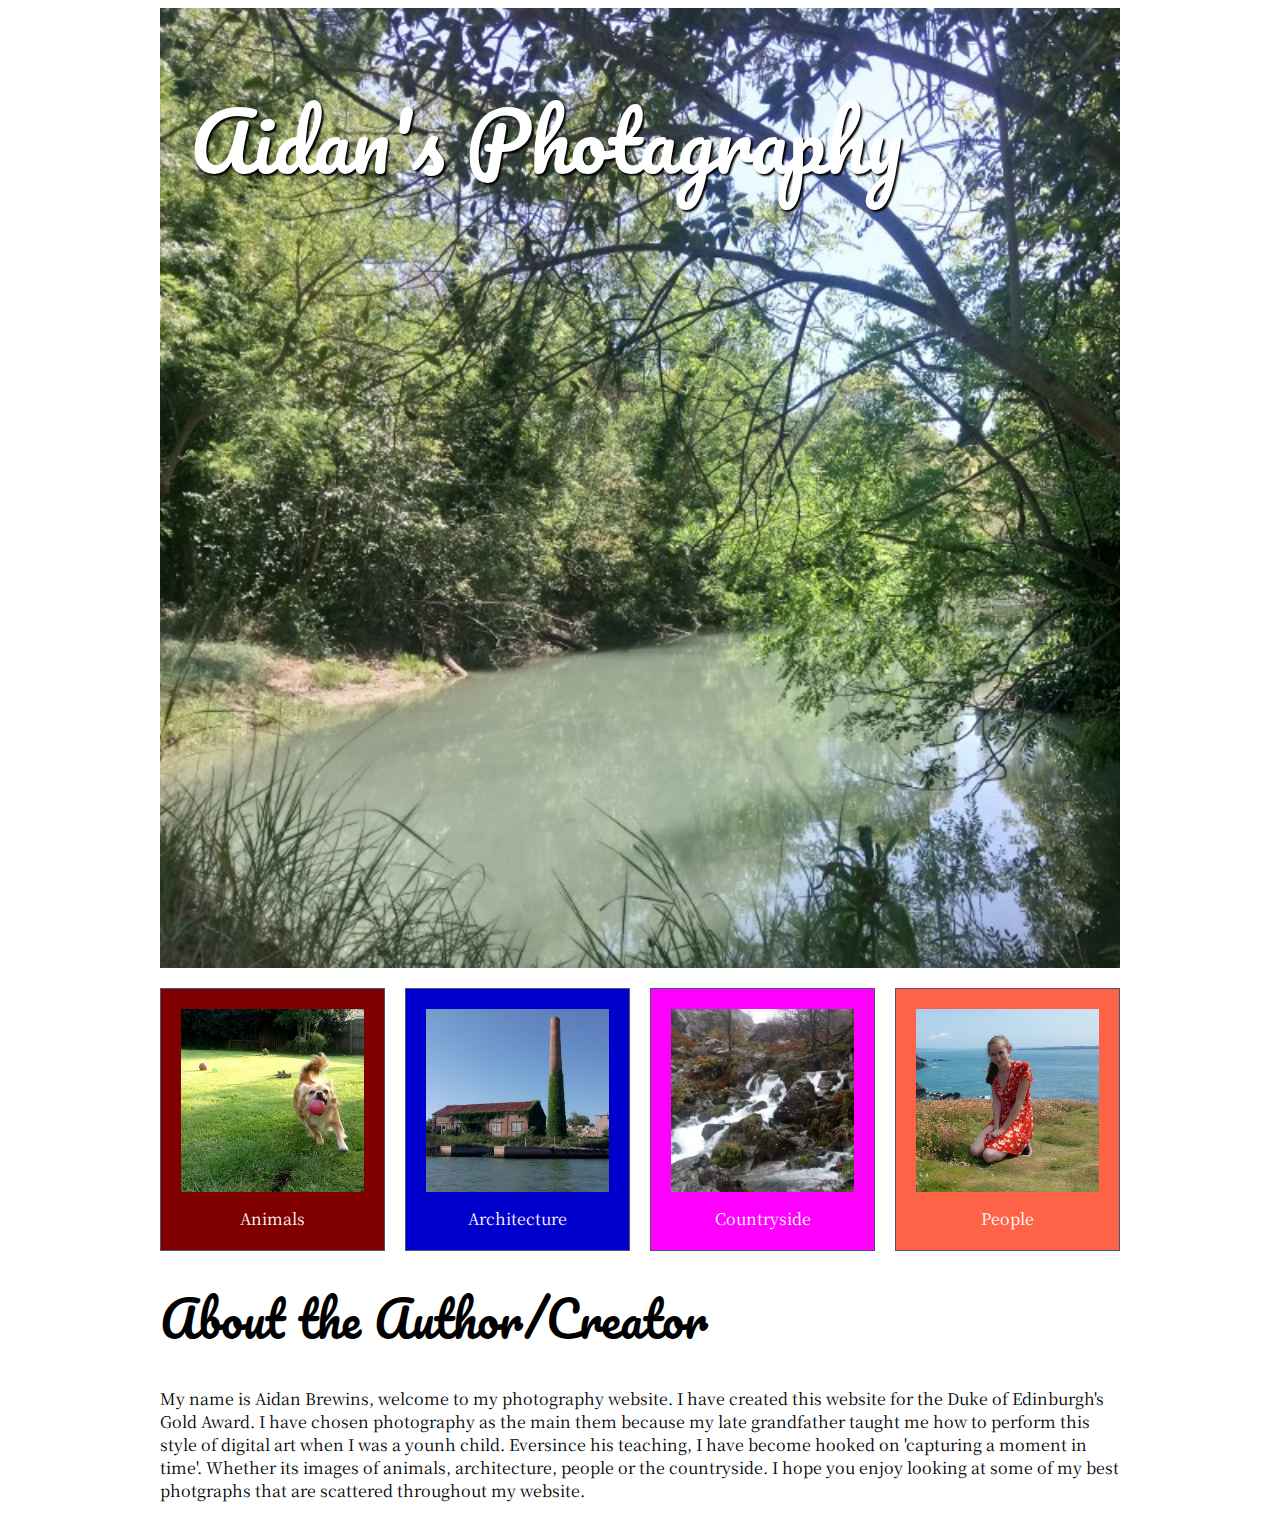
<file: index.html>
<!doctype html>
<html lang="en">
<head>
  <meta charset="utf-8">

  <title>Aidans-Photagraphy-Experience</title>
  <meta name="description" content="A compilation of the best Photos from Aidan Brewins..">
  <meta name="author" content="Aidan Brewins">
<link href="https://fonts.googleapis.com/css?family=Noto+Serif+JP|Pacifico" rel="stylesheet">
<link rel="stylesheet" href="css/styles.css?v=1.0">

</head>

<body>
	<div class = "container">
	<div class = "content">
	<section class="banner">
<h1>Aidan's Photagraphy</h1>
</section>
	<ul class="category-list">
		<li class = "animals"><a href="animals.html"><figure><img src = "Thumbnail/animals.jpg"/><figcaption>Animals</figcaption></figure></a></li>
		<li class = "architecture"><a href="architecture.html"><figure><img src = "Thumbnail/architecture.jpg"/><figcaption>Architecture</figcaption></figure></a></li>
		<li class = "countryside"><a href="countryside.html"><figure><img src = "Thumbnail/countryside.jpg"/><figcaption>Countryside</figcaption></figure></a></li>
		<li class = "people"><a href="people.html"><figure><img src = "Thumbnail/people.jpg"/><figcaption>People</figcaption></figure></a></li>
</ul>
	<h2>About the Author/Creator</h2>
	<p>My name is Aidan Brewins, welcome to my photography website. I have created this website for the Duke of Edinburgh's Gold Award.
	   I have chosen photography as the main them because my late grandfather taught me how to perform this style of digital art when I was a younh child.
	   Eversince his teaching, I have become hooked on 'capturing a moment in time'. Whether its images of animals, architecture, people or the countryside. 
	   I hope you enjoy looking at some of my best photgraphs that are scattered throughout my website.</p>

</div>
</div>
</body>
</html>

<!-- TO DO-->
<!---We need to look at two column side by side layout for portrait images-->
</file>
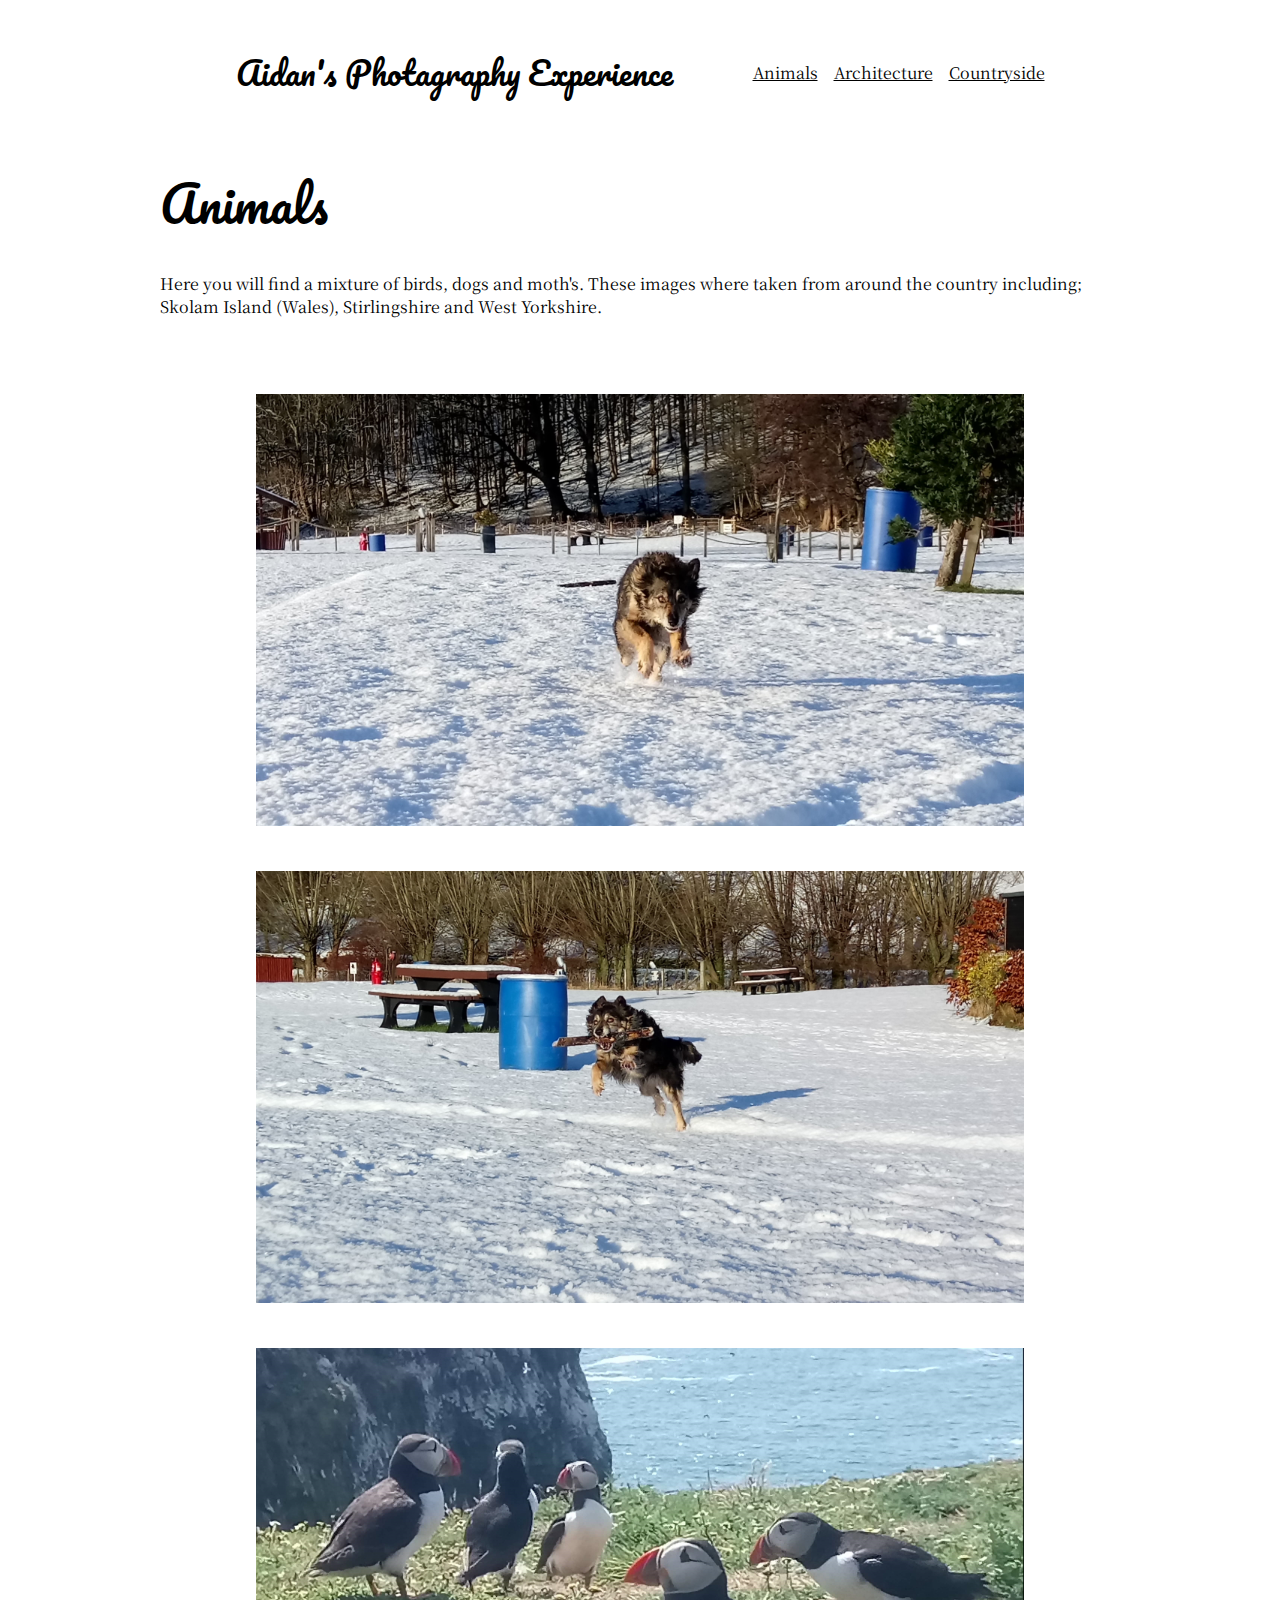
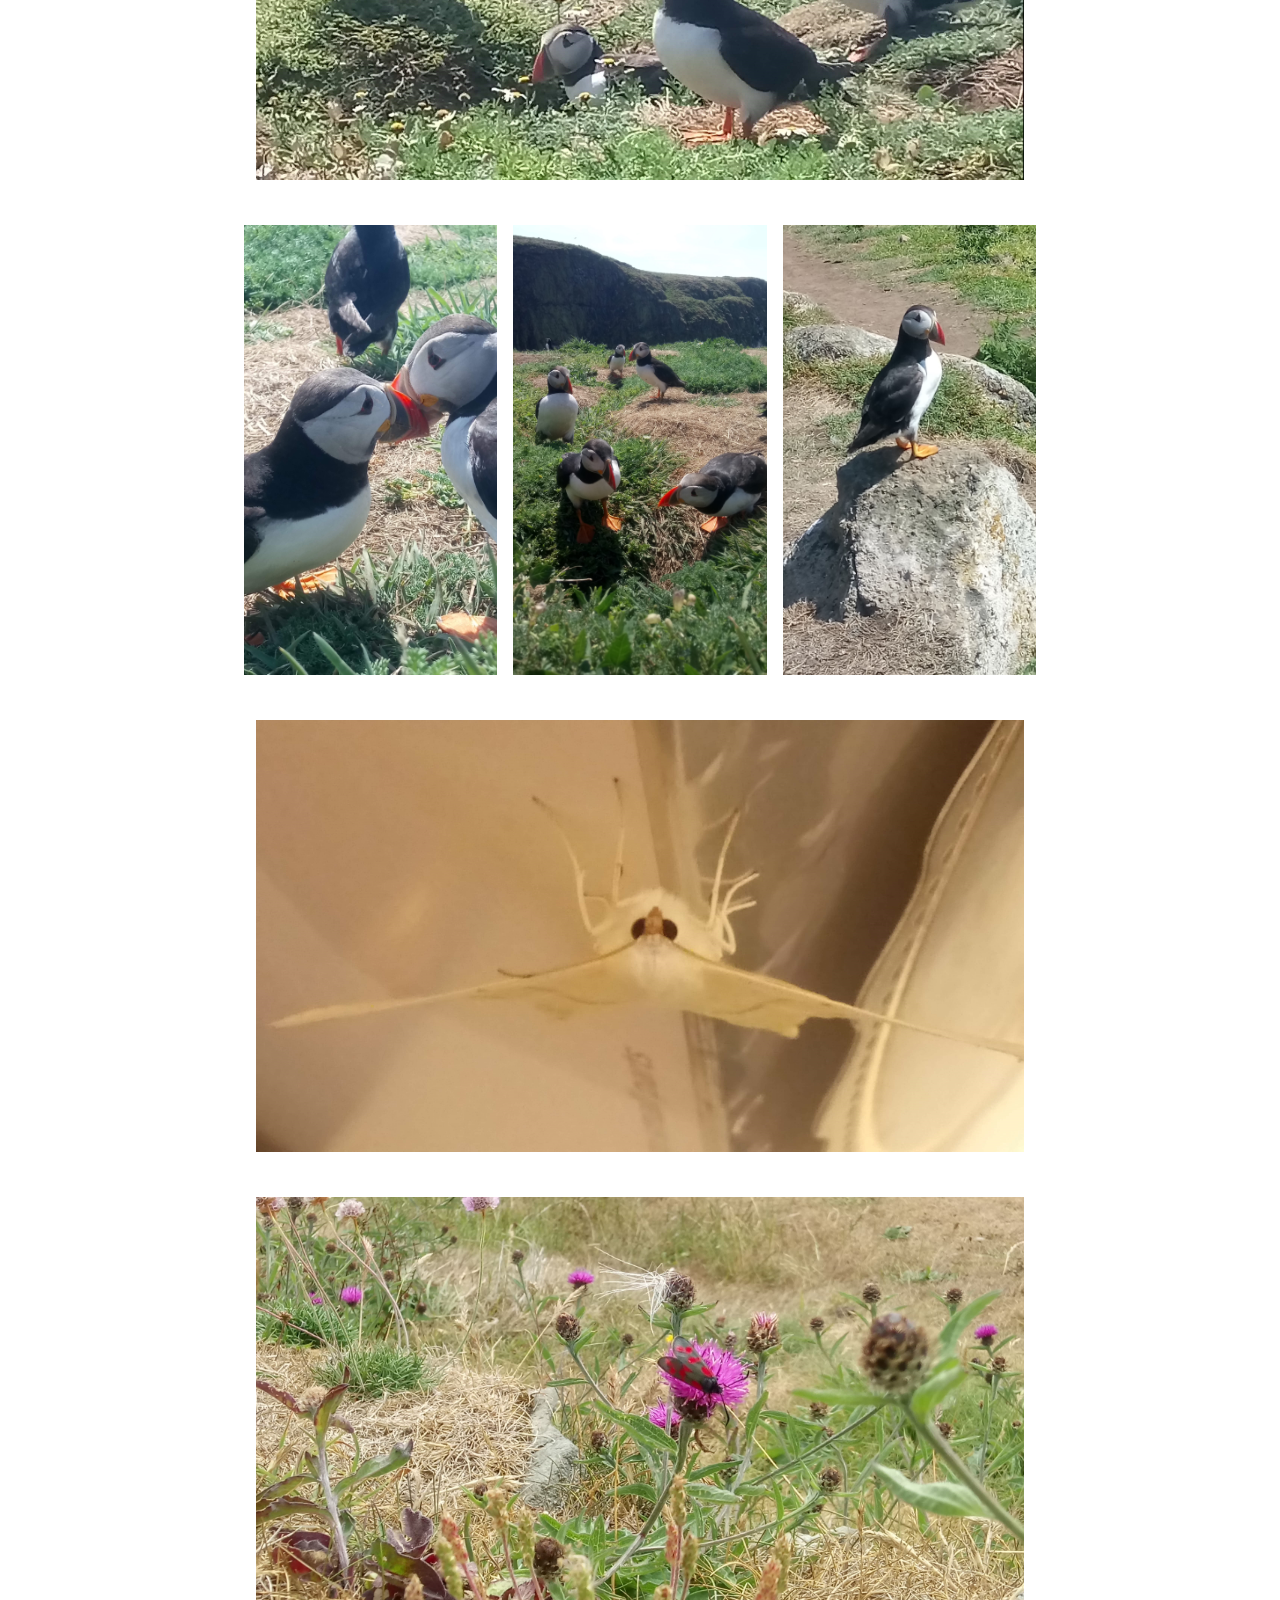
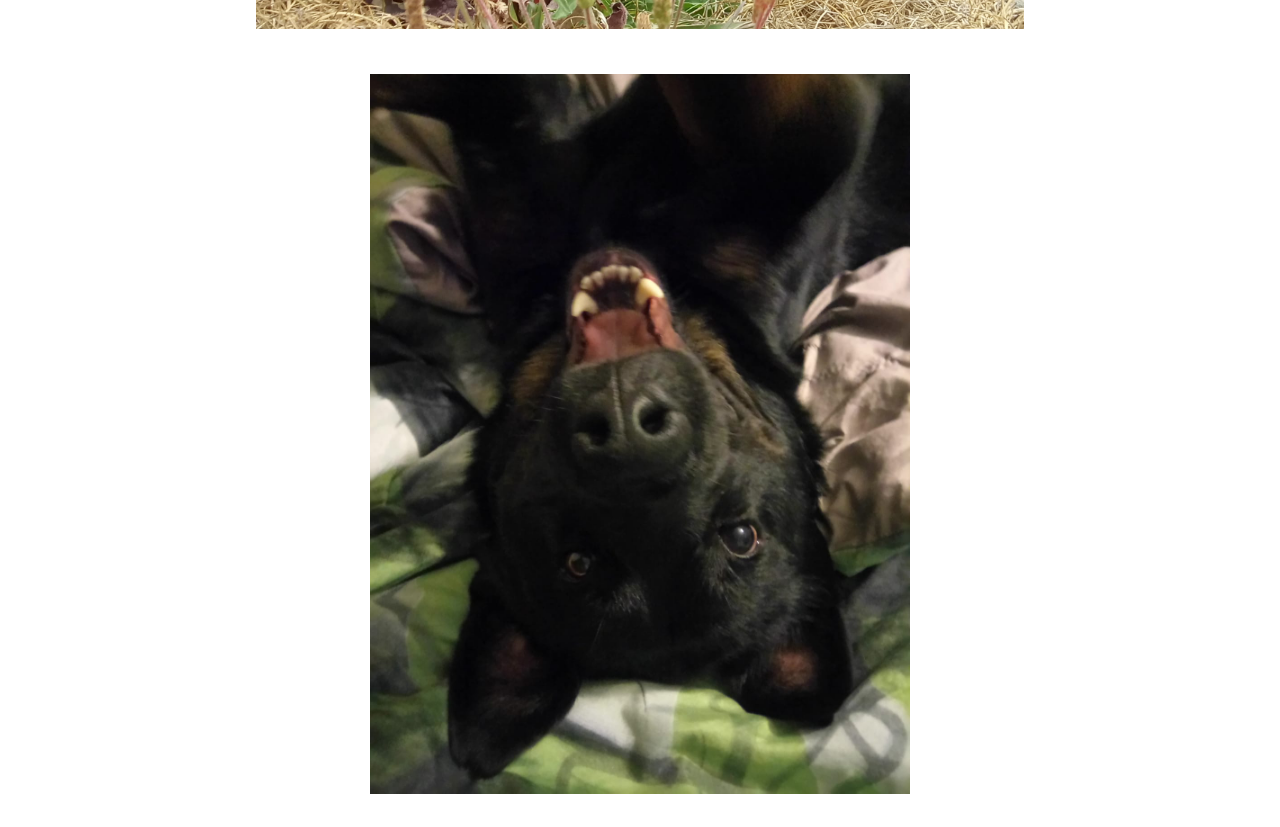
<file: animals.html>
<!doctype html>
<html lang="en">
<head>
  <meta charset="utf-8">

  <title>Aidans-Photagraphy-Experience</title>
  <meta name="description" content="A compilation of the best Photos from Aidan Brewins..">
  <meta name="author" content="Aidan Brewins">
<link href="https://fonts.googleapis.com/css?family=Noto+Serif+JP|Pacifico" rel="stylesheet">
  <link rel="stylesheet" href="css/styles.css?v=1.0">

</head>

<body>
	<div class = "container">
	<header>
		
		<a href = "/"><h1>Aidan's Photagraphy Experience</h1></a>
		<ul>
		 <li><a href= "animals.html">Animals</a></li>
		 <li><a href= "architecture.html">Architecture</a></li>
		 <li><a href= "countryside.html">Countryside</a></li>
		</ul>

	</header>
</div>
	<div class = "container">
	<div class = "content">	

	<h2>Animals</h2>
	
	<p>Here you will find a mixture of birds, dogs and moth's. These images where taken from around the country including; Skolam Island (Wales), Stirlingshire and West Yorkshire.</p>
	<div class = "image-container"> 
	
	</div>
	<div class = "image-container"> <img  alt= "Bonnie the dog jumping in the snow"src = "Images/Bonnie-Snow-Jumping.jpg" /></div>
	<div class = "image-container"> <img alt= "Bonnie the dog with a stick in the snow" src = "Images/Bonnie-with-Stick.jpg" /></div>

	<div class = "image-container"> <img alt= "Clan Puffin" src = "Images/Clan-Puffin.jpg" /></div>
<div class = "side-by-side">
	<div class = "image-container"> <img alt= "The Relationship Puffins" src = "Images/Relationship-Puffin.jpg" /></div>
	<div class = "image-container"> <img alt= "The Curious Puffin" src = "Images/Curious-Puffin.jpg" /></div>
	<div class = "image-container"> <img alt= "Poser Puffin" src = "Images/Poser-Puffin.jpg" /></div>
</div>
	<div class = "image-container"> <img alt= "Albeno Moth" src = "Images/Albeno-Moth.jpg" /></div>
	<div class = "image-container"> <img alt= "The Flower and the Moth"src = "Images/The Flower and the Moth.jpg" /></div>
	<div class = "image-container brego"> <img alt= "Brego" src = "Images/Brego.jpg" /></div>
</div>
</div>
</body>
</html>
<!-- TO DO-->
<!---We need to look at two column side by side layout for portrait images-->
</file>
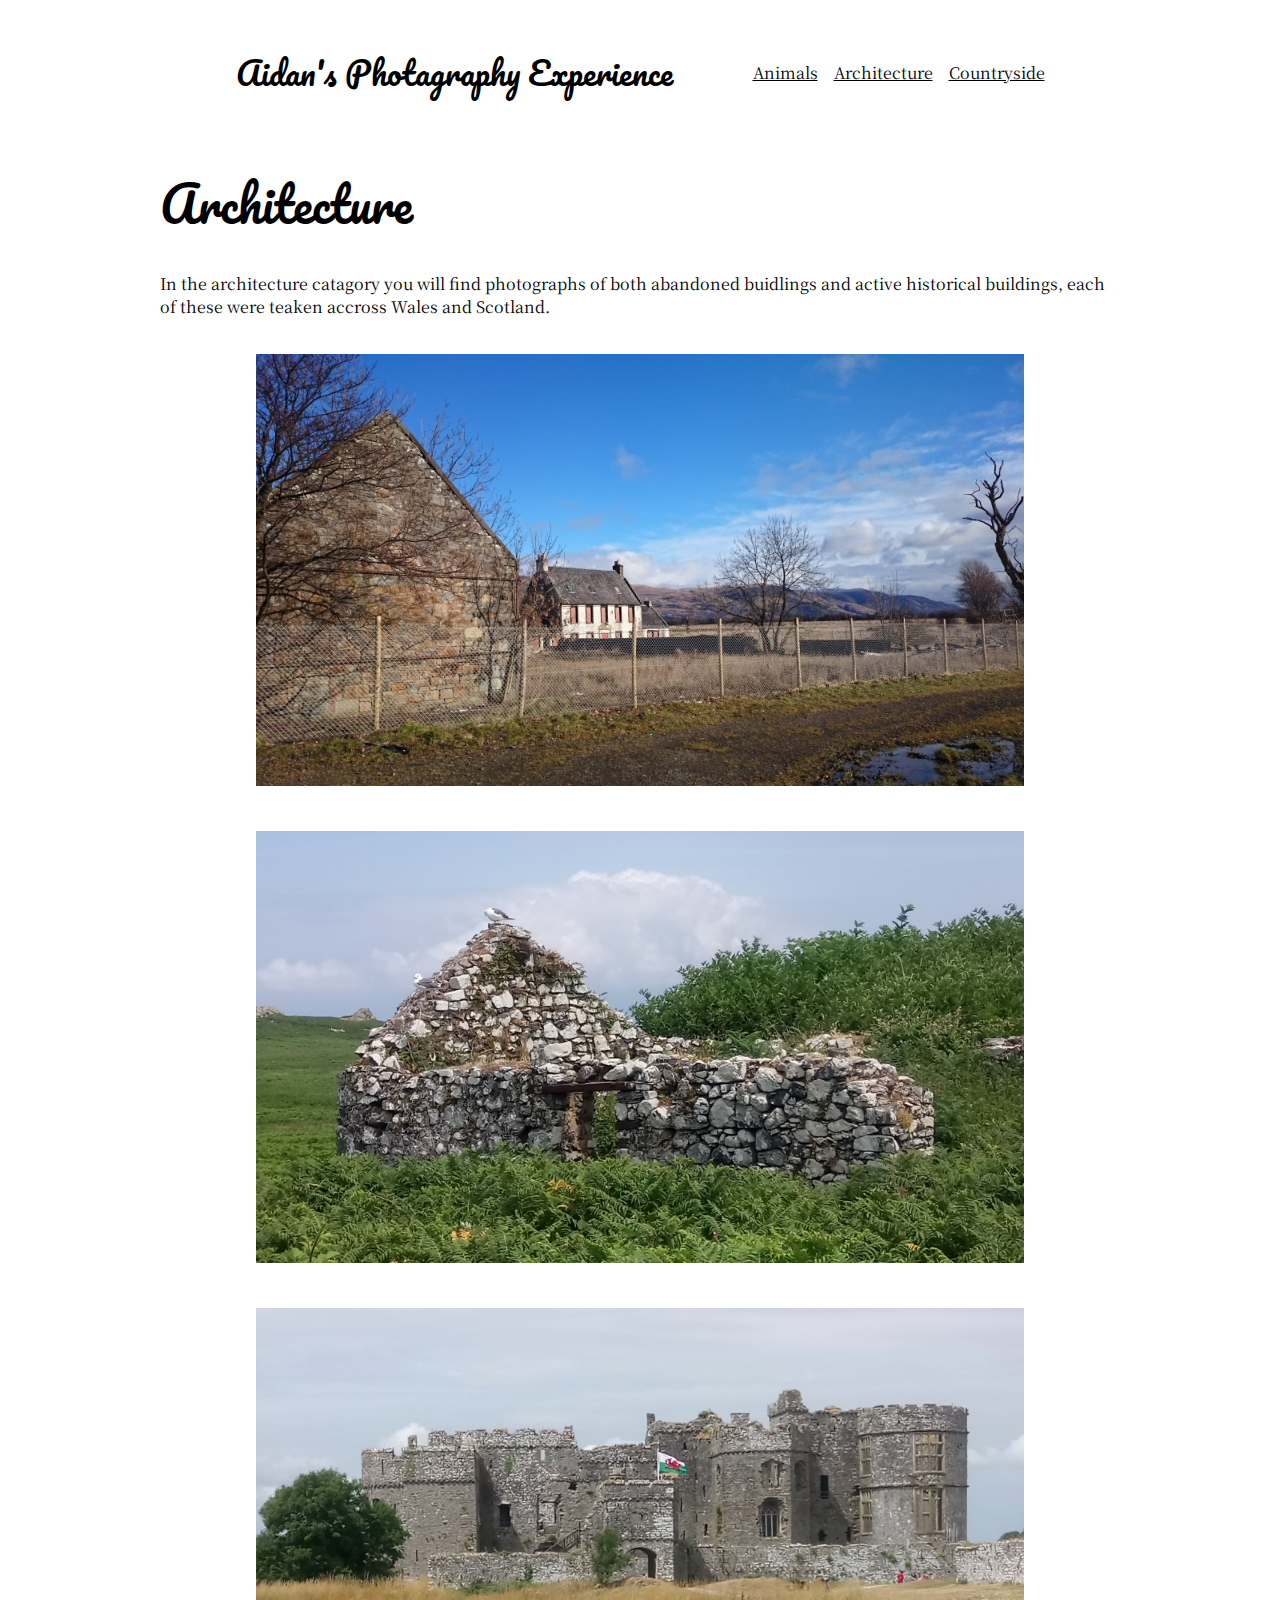
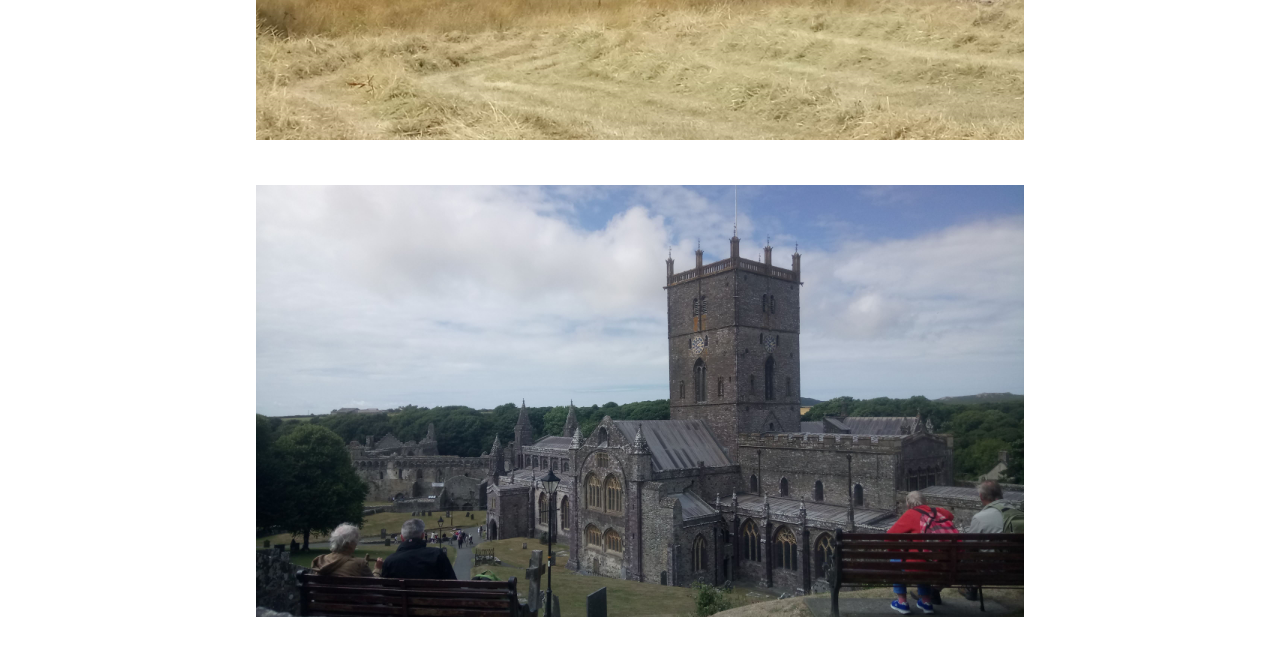
<file: architecture.html>
<!doctype html>
<html lang="en">
<head>
  <meta charset="utf-8">

  <title>Aidans-Photagraphy-Experience</title>
  <meta name="description" content="A compilation of the best Photos from Aidan Brewins..">
  <meta name="author" content="Aidan Brewins">
<link href="https://fonts.googleapis.com/css?family=Noto+Serif+JP|Pacifico" rel="stylesheet">
  <link rel="stylesheet" href="css/styles.css?v=1.0">

</head>

<body>
	<div class = "container">
		<header>
			
			<a href = "/"><h1>Aidan's Photagraphy Experience</h1></a>
			<ul>
			 <li><a href= "animals.html">Animals</a></li>
			 <li><a href= "architecture.html">Architecture</a></li>
			 <li><a href= "countryside.html">Countryside</a></li>
			</ul>
	
		</header>
	</div>
	<div class = "container">
	<div class = "content">	

	<h2>Architecture</h2>
	<p> In the architecture catagory you will find photographs of both abandoned buidlings and active historical buildings, each of these were teaken accross Wales and Scotland. </p>
	<div class = "image-container"> <img alt= "The Abandoned farmhouse" src = "Images/Abandoned-Farmhouse1.jpg " /></div>
	<div class = "image-container"> <img alt= "The Abandoned Hut" src = "Images/Abandoned-Hut.jpg " /></div>
	<div class = "image-container"> <img alt= "Carew Castle" src = "Images/Carew-Castle.jpg " /></div>
	<div class = "image-container"> <img alt= "St Davids Cathedral" src = "Images/St-Davids-Cathedral.jpg " /></div>

</div>
</div>
</body>
</html>
<!-- TO DO-->
<!---We need to look at two column side by side layout for portrait images-->
</file>
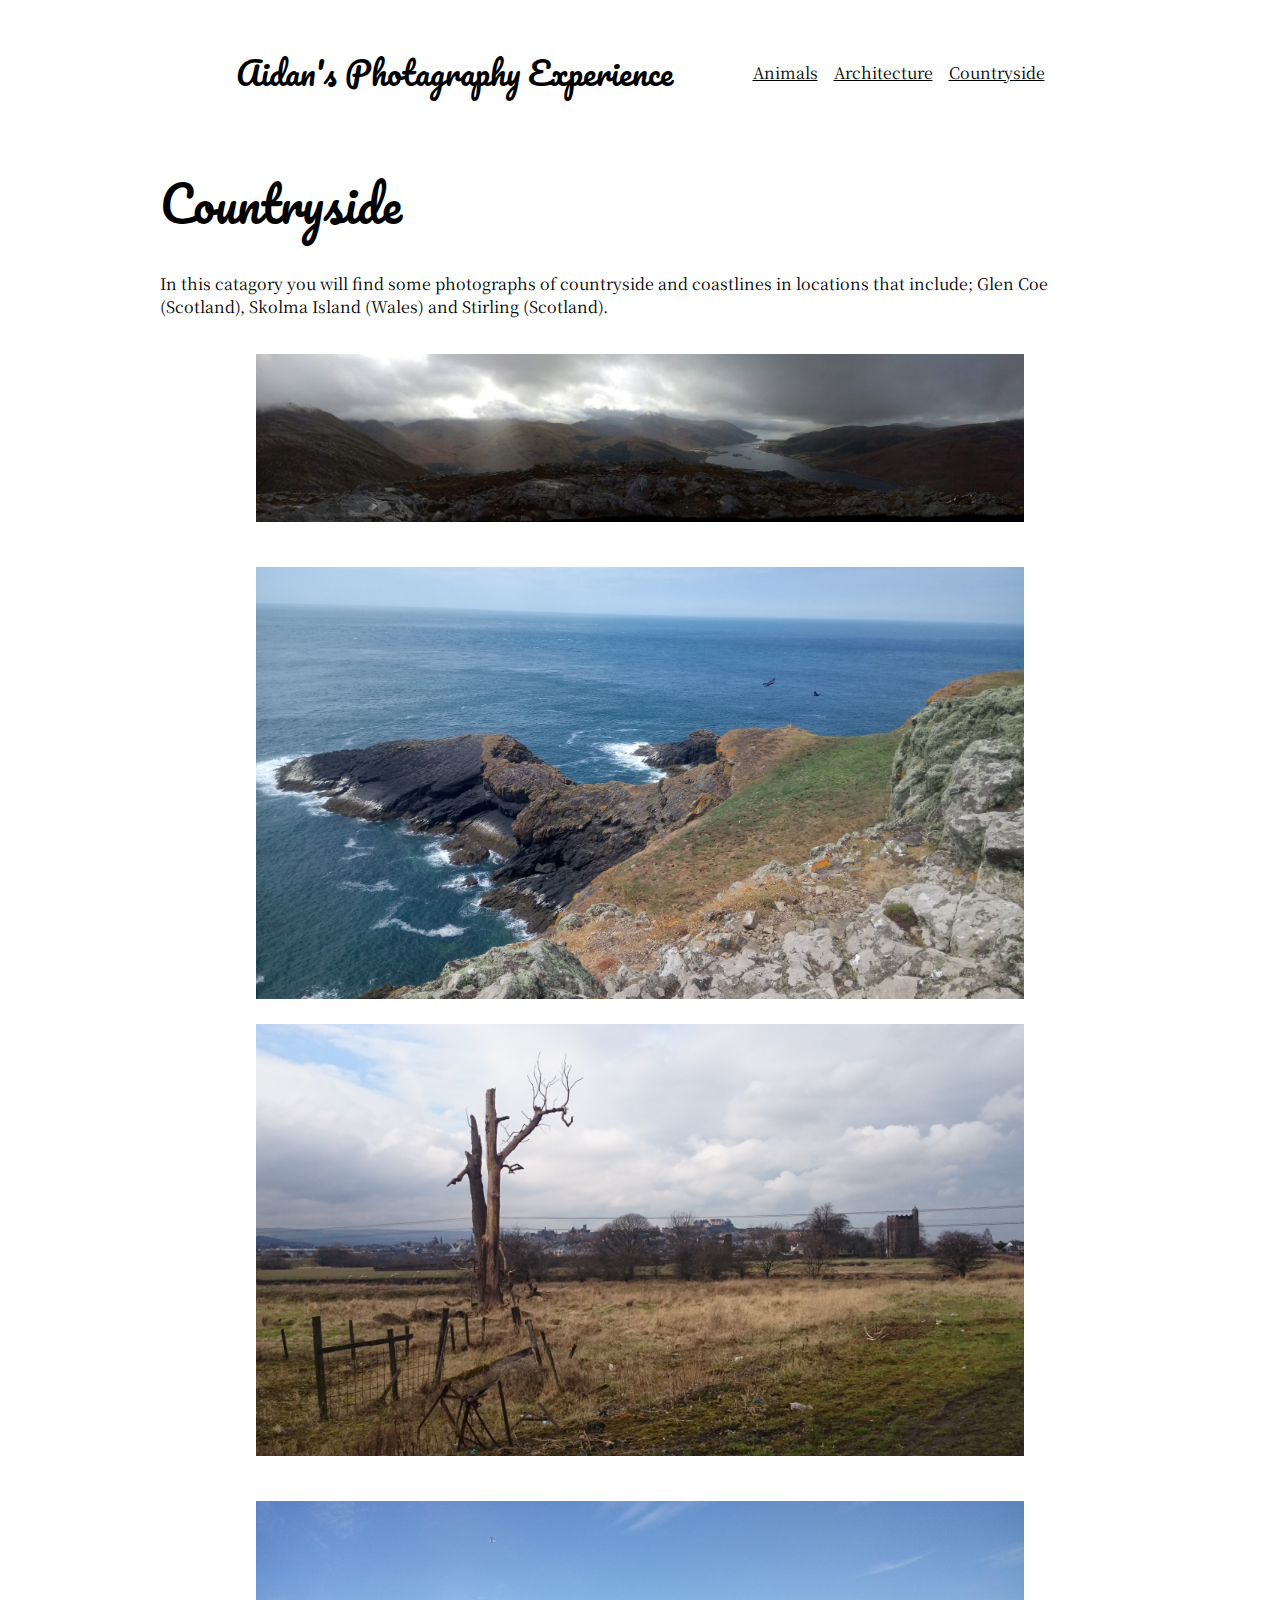
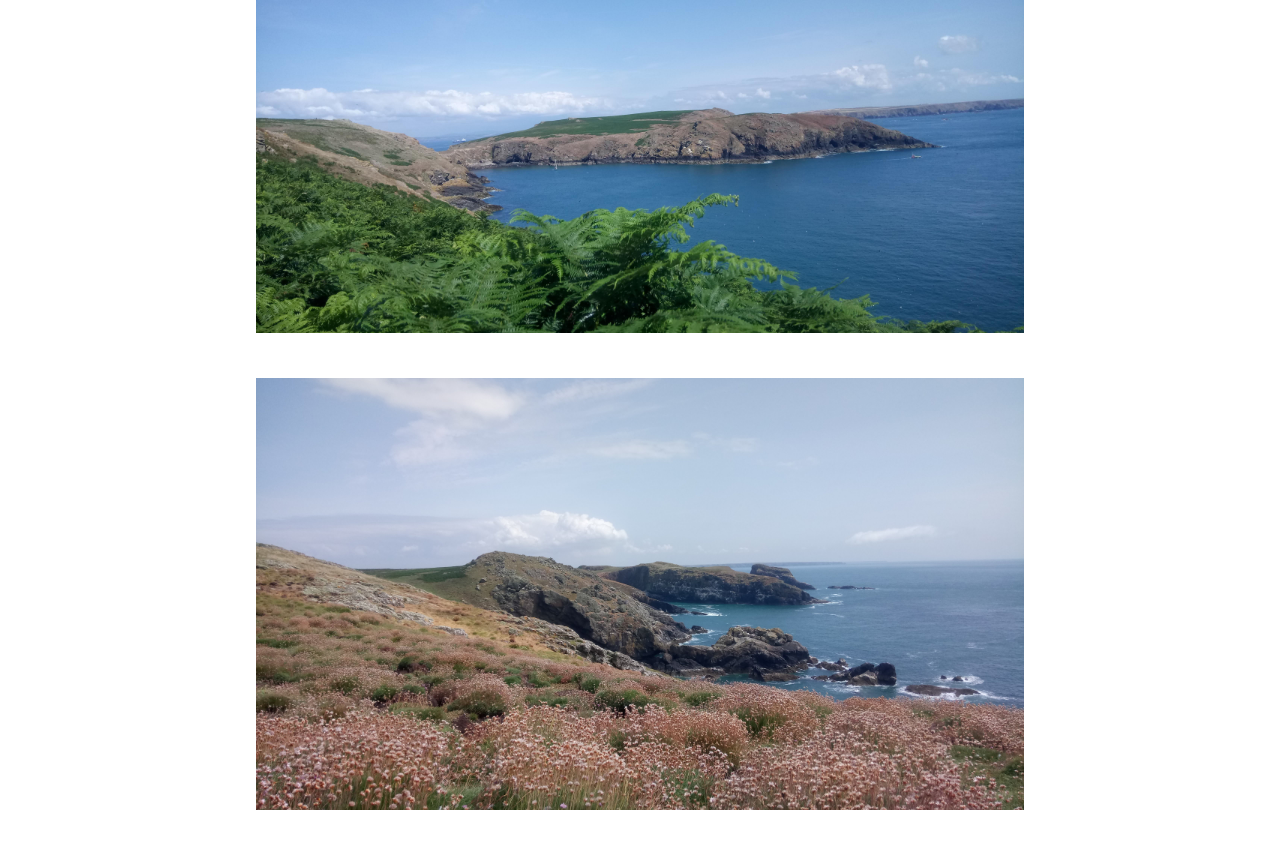
<file: countryside.html>
<!doctype html>
<html lang="en">
<head>
  <meta charset="utf-8">

  <title>Aidans-Photagraphy-Experience</title>
  <meta name="description" content="A compilation of the best Photos from Aidan Brewins..">
  <meta name="author" content="Aidan Brewins">
<link href="https://fonts.googleapis.com/css?family=Noto+Serif+JP|Pacifico" rel="stylesheet">
  <link rel="stylesheet" href="css/styles.css?v=1.0">

</head>

<body>
	<div class = "container">
		<header>
			
			<a href = "/"><h1>Aidan's Photagraphy Experience</h1></a>
			<ul>
			 <li><a href= "animals.html">Animals</a></li>
			 <li><a href= "architecture.html">Architecture</a></li>
			 <li><a href= "countryside.html">Countryside</a></li>
			</ul>
	
		</header>
	</div>
	<div class = "container">
	<div class = "content">	

	<h2>Countryside</h2>
	<p> In this catagory you will find some photographs of countryside and coastlines in locations that include; Glen Coe (Scotland), Skolma Island (Wales) and Stirling (Scotland).</p>
	<div class = "image-container"> <img alt= "Pap of Glencoe" src = "Images/Pap-of-Glencoe1.jpg" />
	</div>
	
	<div class = "image-container"> <img alt= "Crashing Waves" src = "Images/Crashing-Waves.jpg" />
	<div class = "image-container"> <img alt= "The Lightning Struck Tree" src = "Images/Lightning-Sturck-Tree1.jpg" />
	</div>
	<div class = "image-container"> <img alt= "Skolma Island 1" src = "Images/Skolma-Island-1.jpg" />
	</div>
	<div class = "image-container"> <img alt= "Skolma Island 2" src = "Images/Skolma-Island-2.jpg" /></div>
	
</div>
</div>
</body>
</html>
<!-- TO DO-->
<!---We need to look at two column side by side layout for portrait images-->
</file>
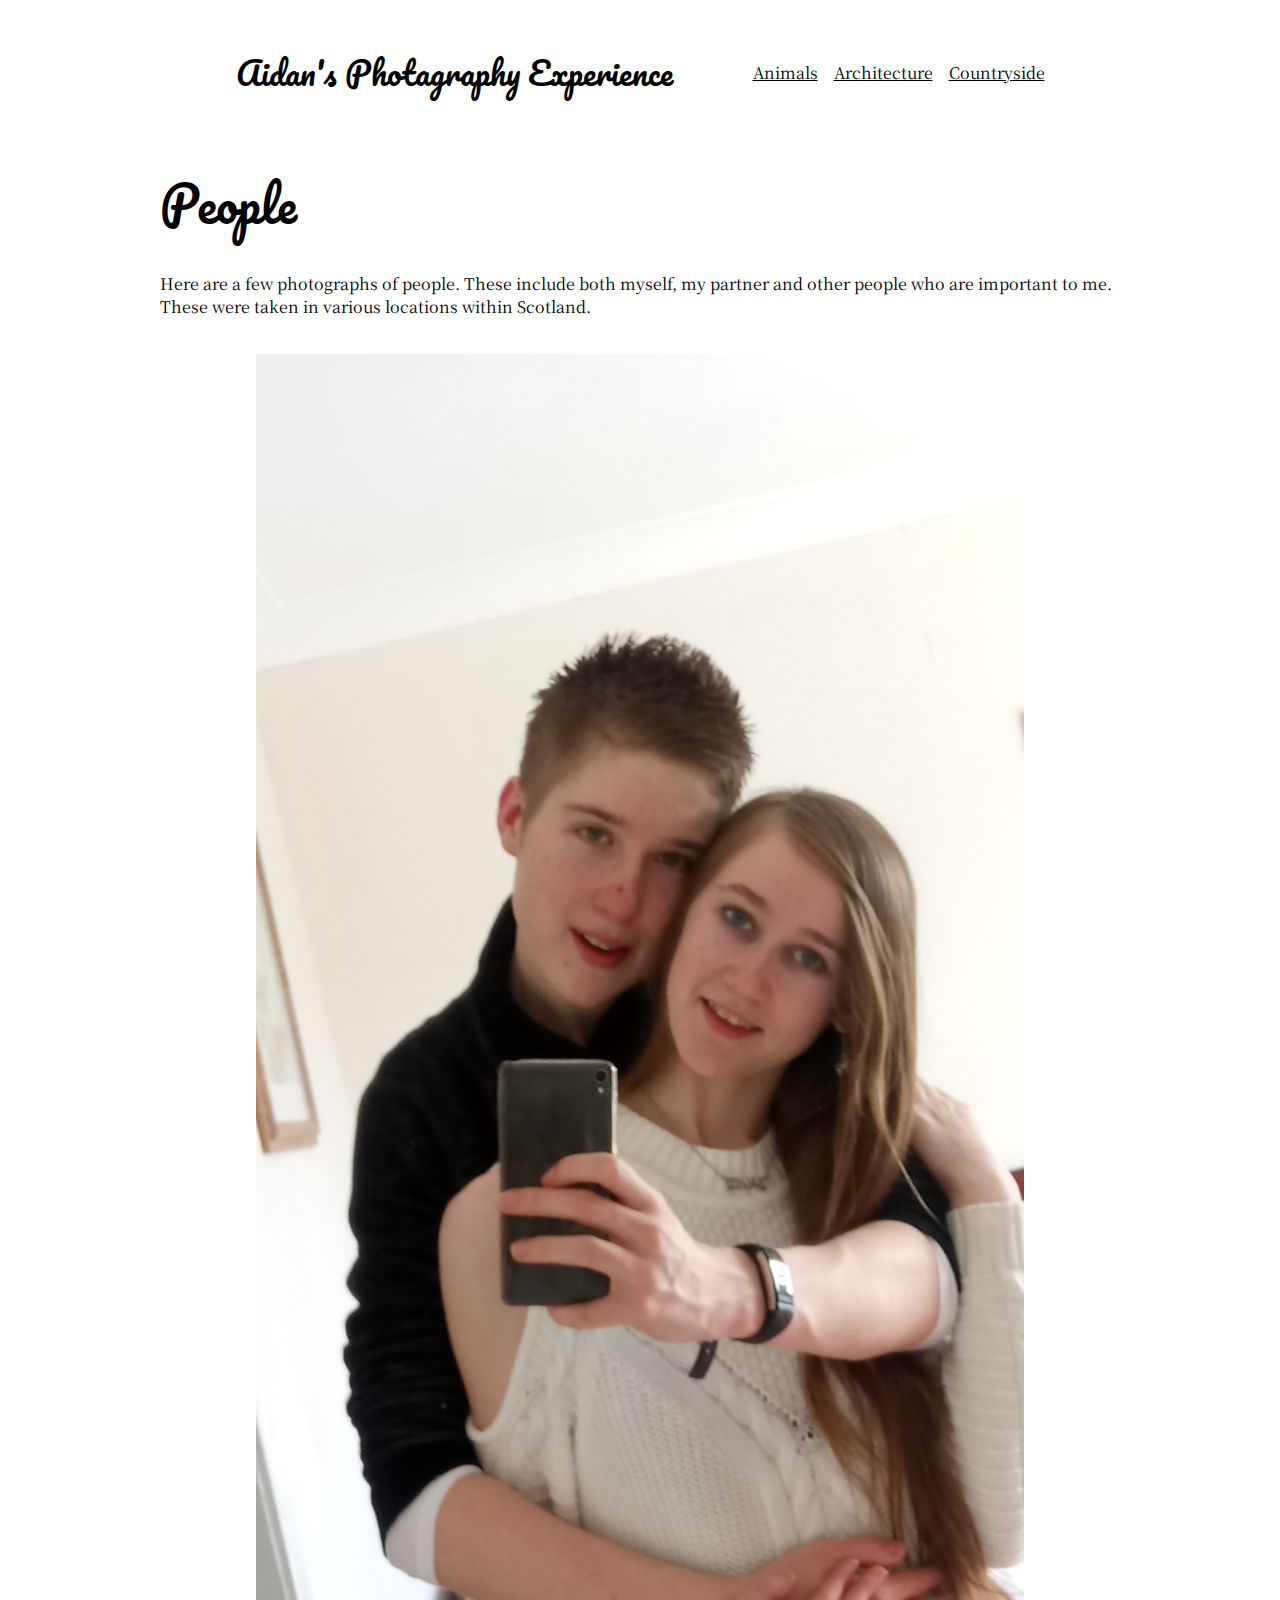
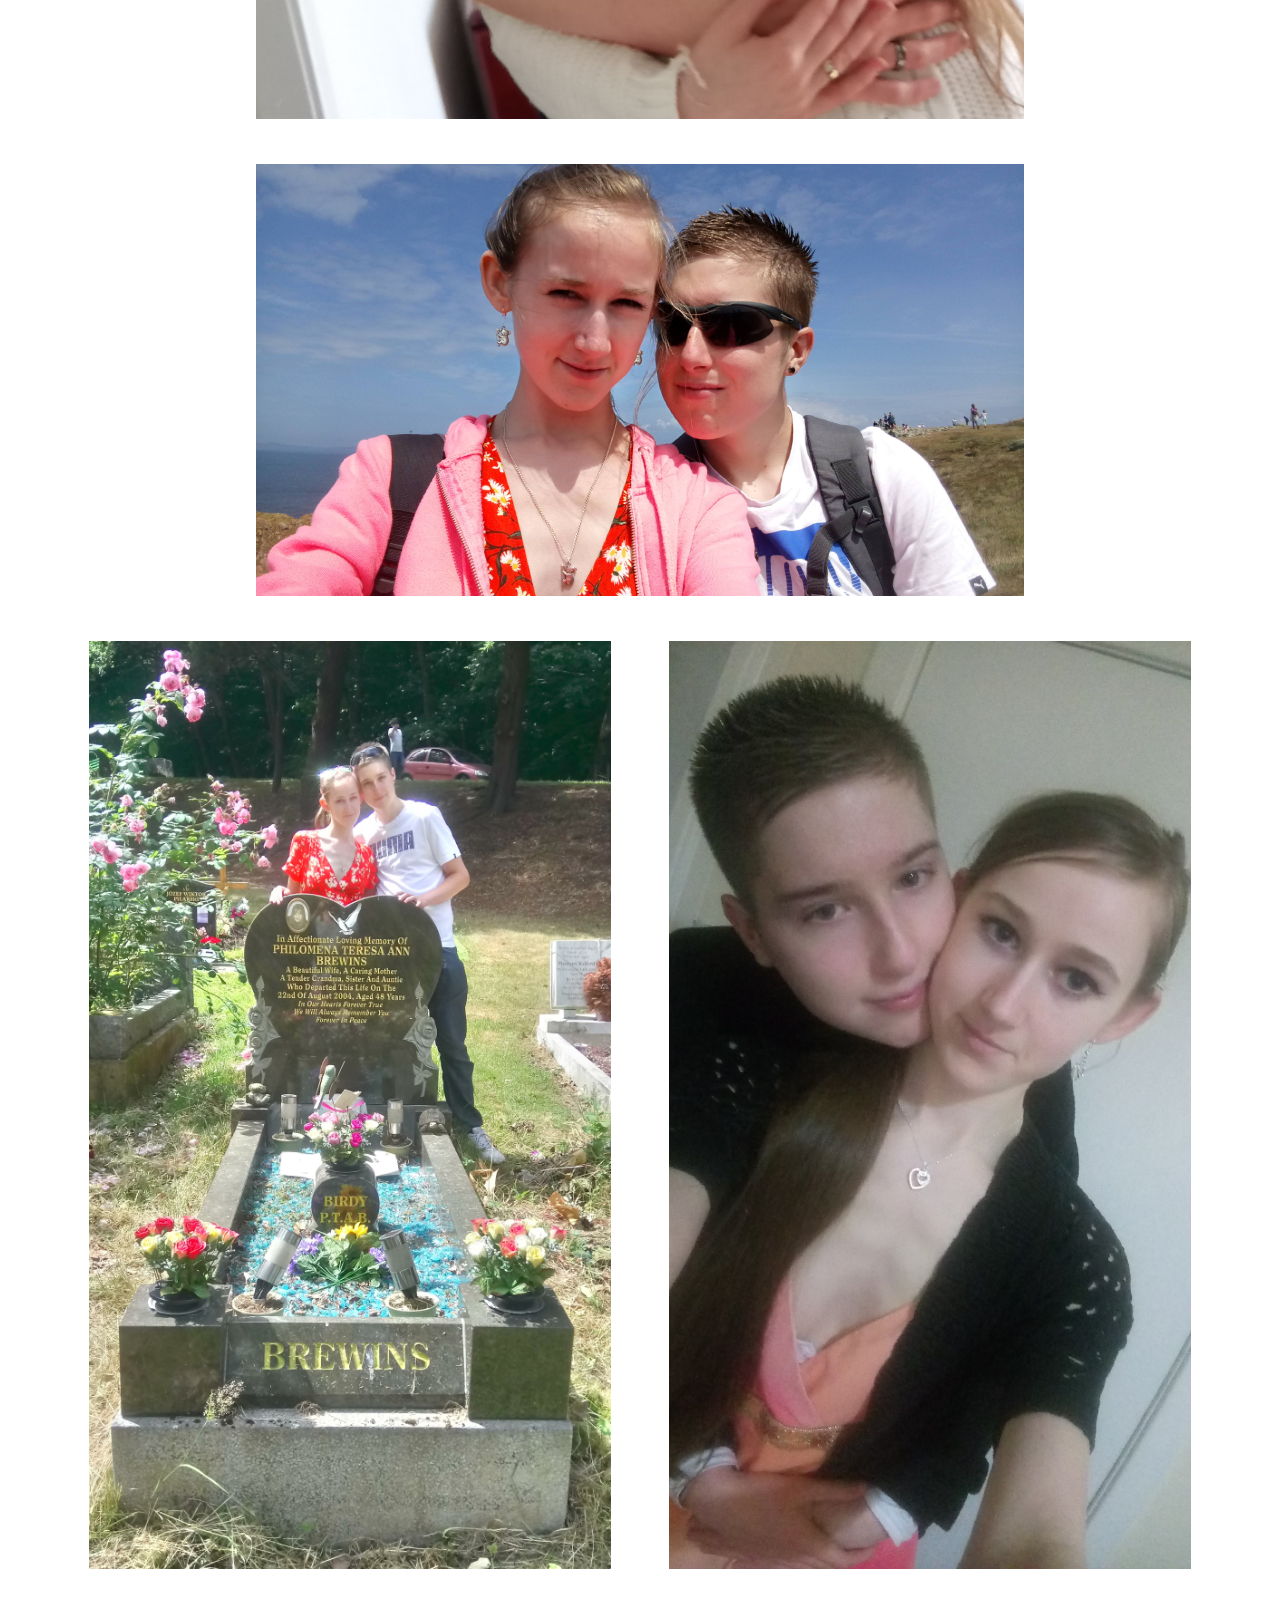
<file: people.html>
<!doctype html>
<html lang="en">
<head>
  <meta charset="utf-8">

  <title>Aidans-Photagraphy-Experience</title>
  <meta name="description" content="A compilation of the best Photos from Aidan Brewins..">
  <meta name="author" content="Aidan Brewins">
<link href="https://fonts.googleapis.com/css?family=Noto+Serif+JP|Pacifico" rel="stylesheet">
  <link rel="stylesheet" href="css/styles.css?v=1.0">

</head>

<body>
	<div class = "container">
		<header>
			
			<a href = "/"><h1>Aidan's Photagraphy Experience</h1></a>
			<ul>
			 <li><a href= "animals.html">Animals</a></li>
			 <li><a href= "architecture.html">Architecture</a></li>
			 <li><a href= "countryside.html">Countryside</a></li>
			</ul>
	
		</header>
	</div>
	<div class = "container">
	<div class = "content">	
	
	<h2>People</h2>
	<p> Here are a few photographs of people. These include both myself, my partner and other people who are important to me. These were taken in various locations within Scotland. </p>
	<div class = "image-container"> <img alt= "Aidan and Rhannons 2year anniversary" src = "Images/2-Year-Anniversary.jpg " /></div>
	<div class = "image-container"> <img alt= "Meetiing the Family" src = "Images/Meeting-Family.jpg " /></div>
	<div class = "two-column">
		<div class = "image-container"> <img alt= "Remember You Always Grandma" src = "Images/Remember-You-Always.jpg " /></div>
		<div class = "image-container"> <img alt= "Rhiannons 18th Birthday" src = "Images/Rhiannons-18th-Bithday.jpg " /></div>
	</div>
</div>
</div>
</body>
</html>
<!-- TO DO-->
<!---We need to look at two column side by side layout for portrait images-->
</file>
<file: css/styles.css>
img {
	width: 80%;
	display: inline-block;
}
html {
	font-family: "Noto Serif JP", sans-serif;
	font-size: 16px;
	margin: auto 0px;
}
.image-container {
	padding-top: 20px;
	padding-bottom: 20px;

	text-align: center;
}

.side-by-side{
	display: flex;
	gap: 16px;
	justify-content: center;
}



.image-container.brego img{
	max-height: 80vh;
	width:auto;

}

.side-by-side .image-container img{
	max-height: 50vh;
	width:auto;

}

section.banner {
	background-image: url("../main-image.jpg");
	color: white;
	padding: 30px;
	height: 100vh;
	
	background-size: cover;
}

section.banner h1 {
	text-shadow: 2px 2px 2px rgba(0, 0, 0, 100);
}
.image-container > .caption {
	background-color: rgb(80, 80, 80);
	padding: 20px;
	color: white;
	margin: auto 0px;
}

.two-column {
	display: flex;
	justify-content: center;
	margin-left: -100px;
	margin-right: -100px;
}
.two-column > .image-container {
	width: 50%;
}
.two-column > .image-container > img {
	width: 90%;
}
.container {
	display: flex;
	justify-content: center;
}
.content {
	max-width: 960px;
	justify-content: center;
}

h1,
h2,
h3,
h4,
h5,
h6,
h7 {
	font-family: "Pacifico", cursive;
	font-weight: 400;
}

h1 {
	font-size: 5rem;
	line-height: 6rem;
}
h2 {
	font-size: 3rem;
	line-height: 3.5rem;
}
.category-list img {
	width: 100%;
}

.category-list figure {
	margin: 0px;
	background-color: #9198b8;
	padding: 20px;
	border: 1px solid #4c5478;
}

.category-list .animals figure {
	background-color: maroon;
}

.category-list .architecture figure {
	background-color: mediumblue;
}

.category-list .countryside figure {
	background-color: fuchsia;
}

.category-list .people figure {
	background-color: tomato;
}

.category-list figure:hover {
	border: 1px solid #9198b8;

	background-color: #4c5478;
}

.category-list a {
	color: white;
	display: block;
	text-decoration: none;
}

.category-list a:visited > *   {
	background-color: #CCC !important;
	z-index: 100;
}

.category-list a:visited figure   {
	border-color: #CCC !important;

}

.category-list figcaption {
	display: block;
	text-align: center;
	padding-top: 10px;
}

.category-list {
	list-style-type: none;
	padding: 0px;
	margin: 0px;
	margin-top: 20px;
	display: flex;
	gap: 20px;
}

.category-list li {
	width: 50%;

}

header{
	display: flex;	
	gap: 5rem;
	align-items: center;
}

header > a {
	color: black !important;
	text-decoration: none;
	
}

header > a > h1{
	font-size: 2rem;
	margin: 1rem 0;
}

header > ul{
	margin-left: auto;
	list-style-type: none;
	display: flex;
	gap: 16px;
	padding-left:  0px;


}
header > ul > li > a{

	color: black !important;
}


@media (max-width: 720px) {
	body {
		padding: 0px 20px;
	}
	.category-list {
		flex-direction: column;
	}
	.category-list li {
		width: 100%;
	}

	div.container {
		padding: 0px 20px;
	}
}
</file>
